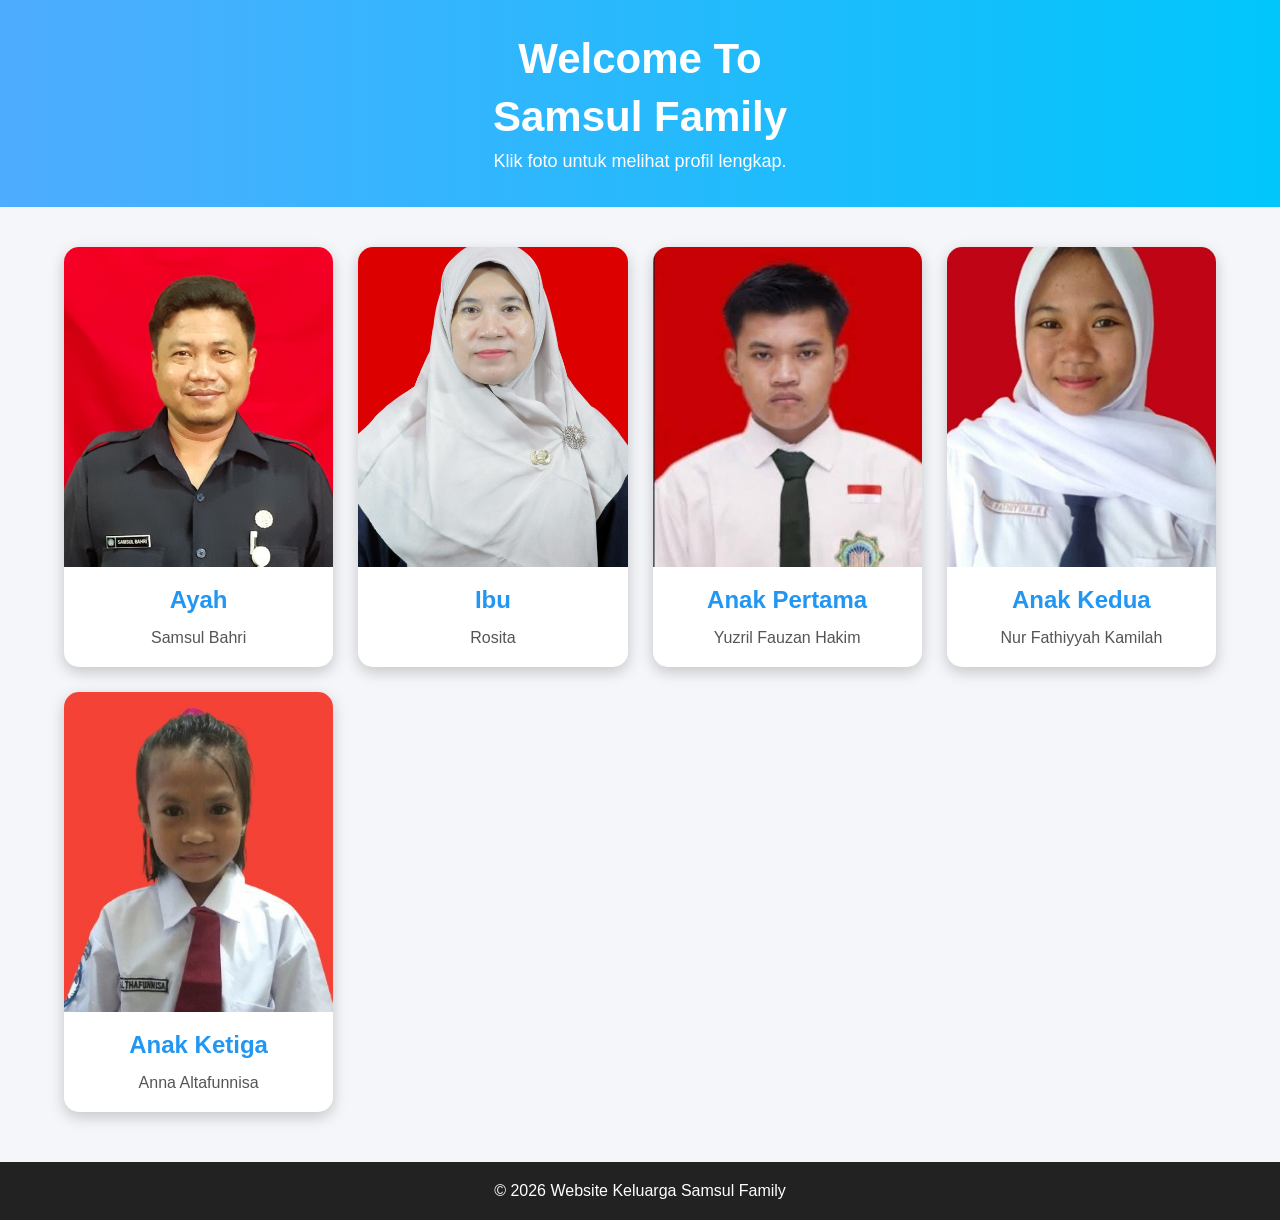
<file: index.html>
<!DOCTYPE html>
<html lang="id">
<head>
<meta charset="UTF-8">
<meta name="viewport" content="width=device-width, initial-scale=1.0">
<title>Samsul Family</title>

<style>

*{
    margin:0;
    padding:0;
    box-sizing:border-box;
    font-family:Arial, Helvetica, sans-serif;
}

body{
    background:#f4f6f9;
}

header{
    background:linear-gradient(90deg,#4facfe,#00c6fb);
    color:white;
    text-align:center;
    padding:35px;
}

header h1{
    font-size:42px;
    margin-bottom:10px;
}

header p{
    font-size:18px;
}

.container{
    width:90%;
    max-width:1300px;
    margin:40px auto;
}

.family{
    display:grid;
    grid-template-columns:repeat(auto-fit,minmax(220px,1fr));
    gap:25px;
}

.card{
    background:white;
    border-radius:15px;
    overflow:hidden;
    box-shadow:0 5px 15px rgba(0,0,0,.2);
    transition:.3s;
    text-align:center;
}

.card:hover{
    transform:translateY(-10px);
}

.card img{
    width:100%;
    height:320px;
    object-fit:cover;
}

.card h2{
    color:#2196F3;
    margin:15px 0;
}

.card p{
    color:#555;
    padding-bottom:20px;
}

a{
    text-decoration:none;
    color:inherit;
}

footer{
    margin-top:50px;
    background:#222;
    color:white;
    text-align:center;
    padding:20px;
}

</style>

</head>
<body>

<header>

<h1>Welcome To</h1>
<h1>Samsul Family</h1>

<p>Klik foto untuk melihat profil lengkap.</p>

</header>

<div class="container">

<div class="family">

<!-- AYAH -->

<a href="ayah.html">

<div class="card">

<img src="WhatsApp Image Ayah.jpeg">

<h2>Ayah</h2>

<p>Samsul Bahri</p>

</div>

</a>

<!-- IBU -->

<a href="ibu.html">

<div class="card">

<img src="WhatsApp Image Ibu.jpeg">

<h2>Ibu</h2>

<p>Rosita</p>

</div>

</a>

<!-- YUZRIL -->

<a href="yuzril.html">

<div class="card">

<img src="WhatsApp Image Yuzril.jpeg">

<h2>Anak Pertama</h2>

<p>Yuzril Fauzan Hakim</p>

</div>

</a>

<!-- FATHIYYAH -->

<a href="fathiyyah.html">

<div class="card">

<img src="WhatsApp Image Fathiyyah.jpeg">

<h2>Anak Kedua</h2>

<p>Nur Fathiyyah Kamilah</p>

</div>

</a>

<!-- ANNA -->

<a href="anna.html">

<div class="card">

<img src="WhatsApp Image Anna.jpeg">

<h2>Anak Ketiga</h2>

<p>Anna Altafunnisa</p>

</div>

</a>

</div>

</div>

<footer>

© 2026 Website Keluarga Samsul Family

</footer>

</body>
</html>
</file>
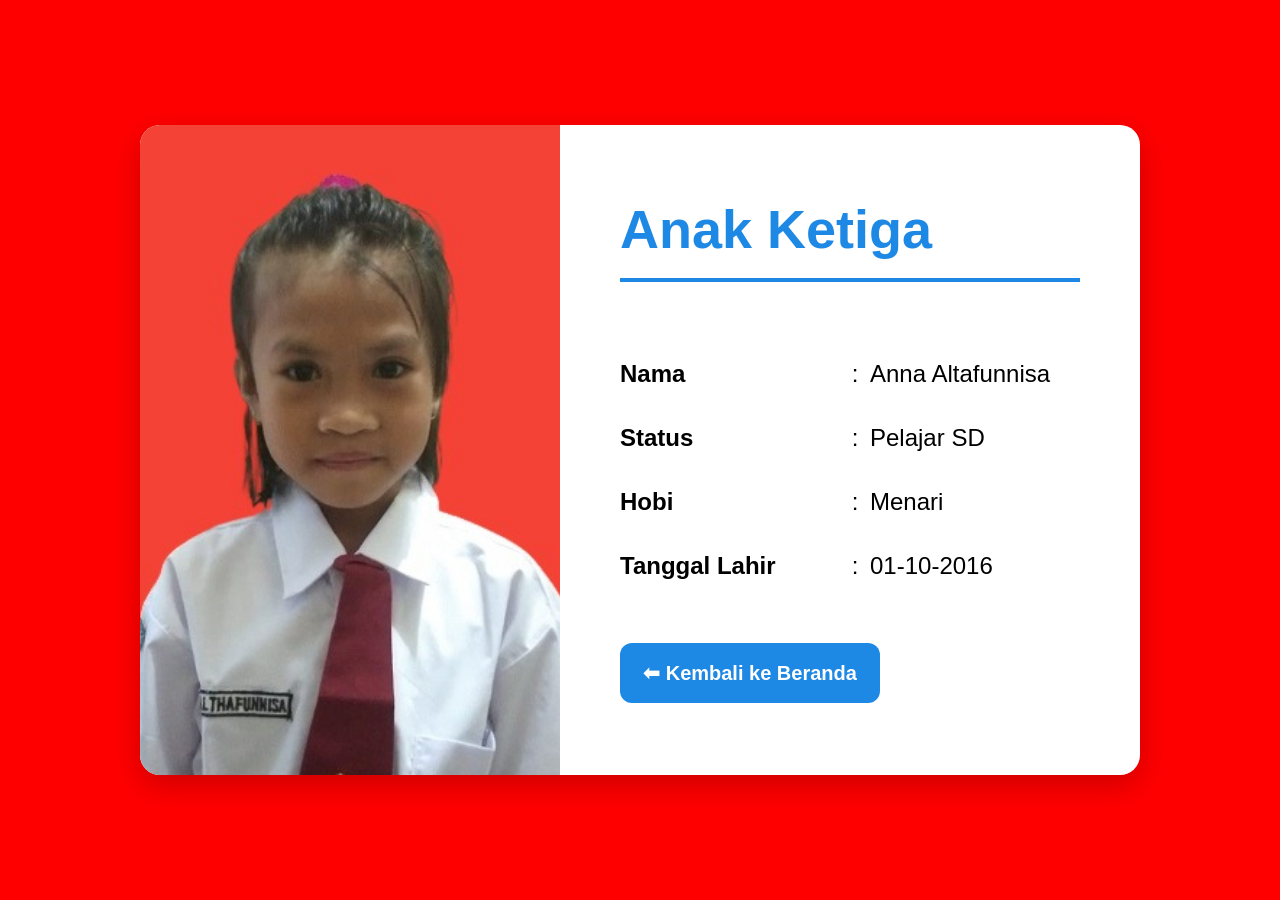
<file: anna.html>
<!DOCTYPE html>
<html lang="id">
<head>
<meta charset="UTF-8">
<meta name="viewport" content="width=device-width, initial-scale=1.0">
<title>Profil Anak Ketiga</title>

<link rel="stylesheet" href="style.css">

</head>
<body>

<div class="container">

<div class="profile">

<div class="image">
<img src="WhatsApp Image Anna.jpeg">
</div>

<div class="info">

<h1>Anak Ketiga</h1>

<table class="profil-table">

<tr>
    <td><b>Nama</b></td>
    <td>:</td>
    <td>Anna Altafunnisa</td>
</tr>

<tr>
    <td><b>Status</b></td>
    <td>:</td>
    <td>Pelajar SD</td>
</tr>

<tr>
    <td><b>Hobi</b></td>
    <td>:</td>
    <td>Menari</td>
</tr>

<tr>
    <td><b>Tanggal Lahir</b></td>
    <td>:</td>
    <td>01-10-2016</td>
</tr>

</table>

<a href="index.html" class="btn">⬅ Kembali ke Beranda</a>
</div>

</div>

</div>

</body>
</html>
</file>
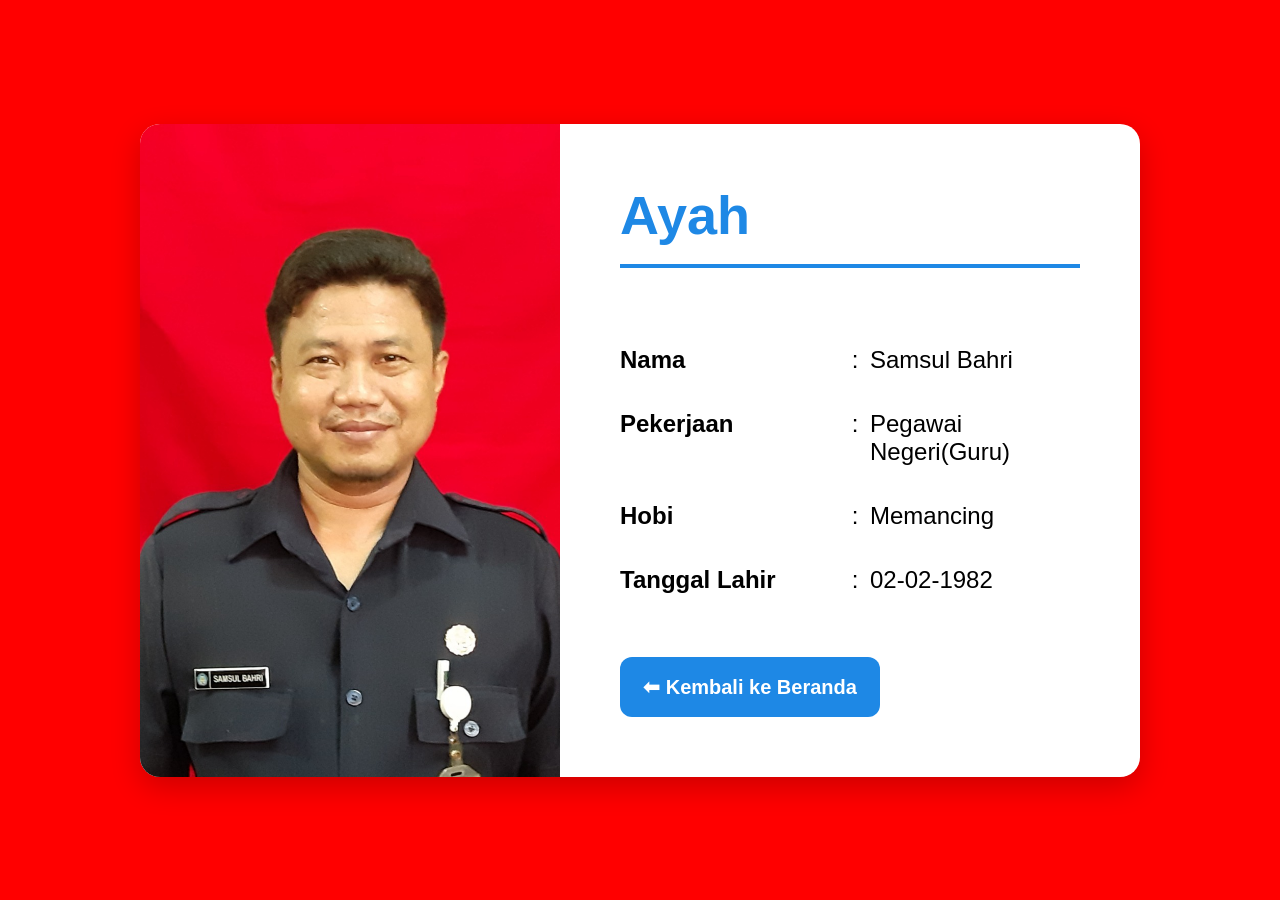
<file: ayah.html>
<!DOCTYPE html>
<html lang="id">
<head>
<meta charset="UTF-8">
<meta name="viewport" content="width=device-width, initial-scale=1.0">
<title>Profil Ayah</title>

<link rel="stylesheet" href="style.css">

</head>
<body>

<div class="container">

<div class="profile">

<div class="image">
<img src="WhatsApp Image Ayah.jpeg">
</div>

<div class="info">

<h1>Ayah</h1>

<table class="profil-table">

<tr>
    <td><b>Nama</b></td>
    <td>:</td>
    <td>Samsul Bahri</td>
</tr>

<tr>
    <td><b>Pekerjaan</b></td>
    <td>:</td>
    <td>Pegawai Negeri(Guru)</td>
</tr>

<tr>
    <td><b>Hobi</b></td>
    <td>:</td>
    <td>Memancing</td>
</tr>

<tr>
    <td><b>Tanggal Lahir</b></td>
    <td>:</td>
    <td>02-02-1982</td>
</tr>

</table>

<a href="index.html" class="btn">⬅ Kembali ke Beranda</a>

</div>

</div>

</div>

</body>
</html>
</file>
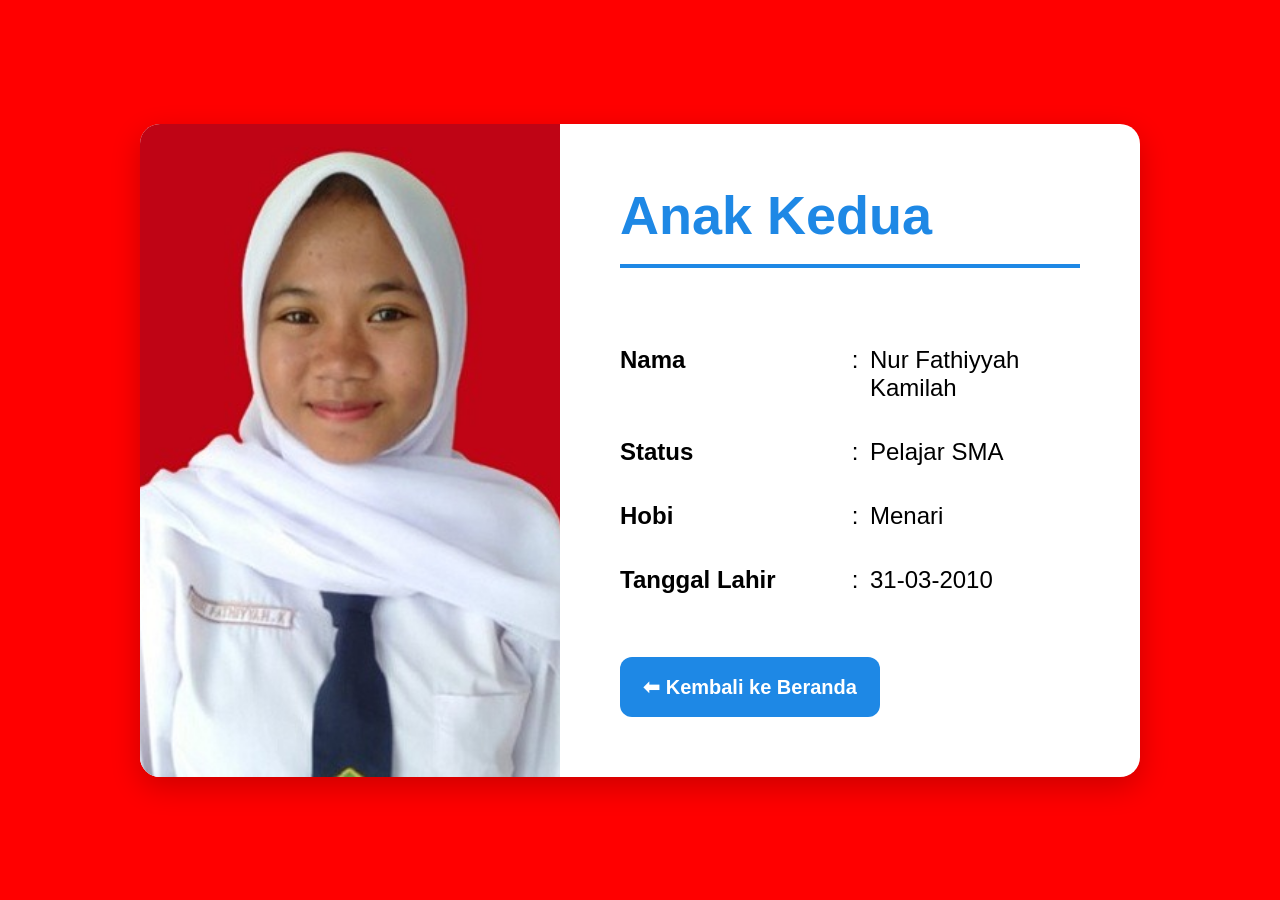
<file: fathiyyah.html>
<!DOCTYPE html>
<html lang="id">
<head>
<meta charset="UTF-8">
<meta name="viewport" content="width=device-width, initial-scale=1.0">
<title>Profil Anak Kedua</title>

<link rel="stylesheet" href="style.css">

</head>
<body>

<div class="container">

<div class="profile">

<div class="image">
<img src="WhatsApp Image Fathiyyah.jpeg">
</div>

<div class="info">

<h1>Anak Kedua</h1>

<table class="profil-table">

<tr>
    <td><b>Nama</b></td>
    <td>:</td>
    <td>Nur Fathiyyah Kamilah</td>
</tr>

<tr>
    <td><b>Status</b></td>
    <td>:</td>
    <td>Pelajar SMA</td>
</tr>

<tr>
    <td><b>Hobi</b></td>
    <td>:</td>
    <td>Menari</td>
</tr>

<tr>
    <td><b>Tanggal Lahir</b></td>
    <td>:</td>
    <td>31-03-2010</td>
</tr>

</table>

<a href="index.html" class="btn">⬅ Kembali ke Beranda</a>

</div>

</div>

</div>

</body>
</html>
</file>
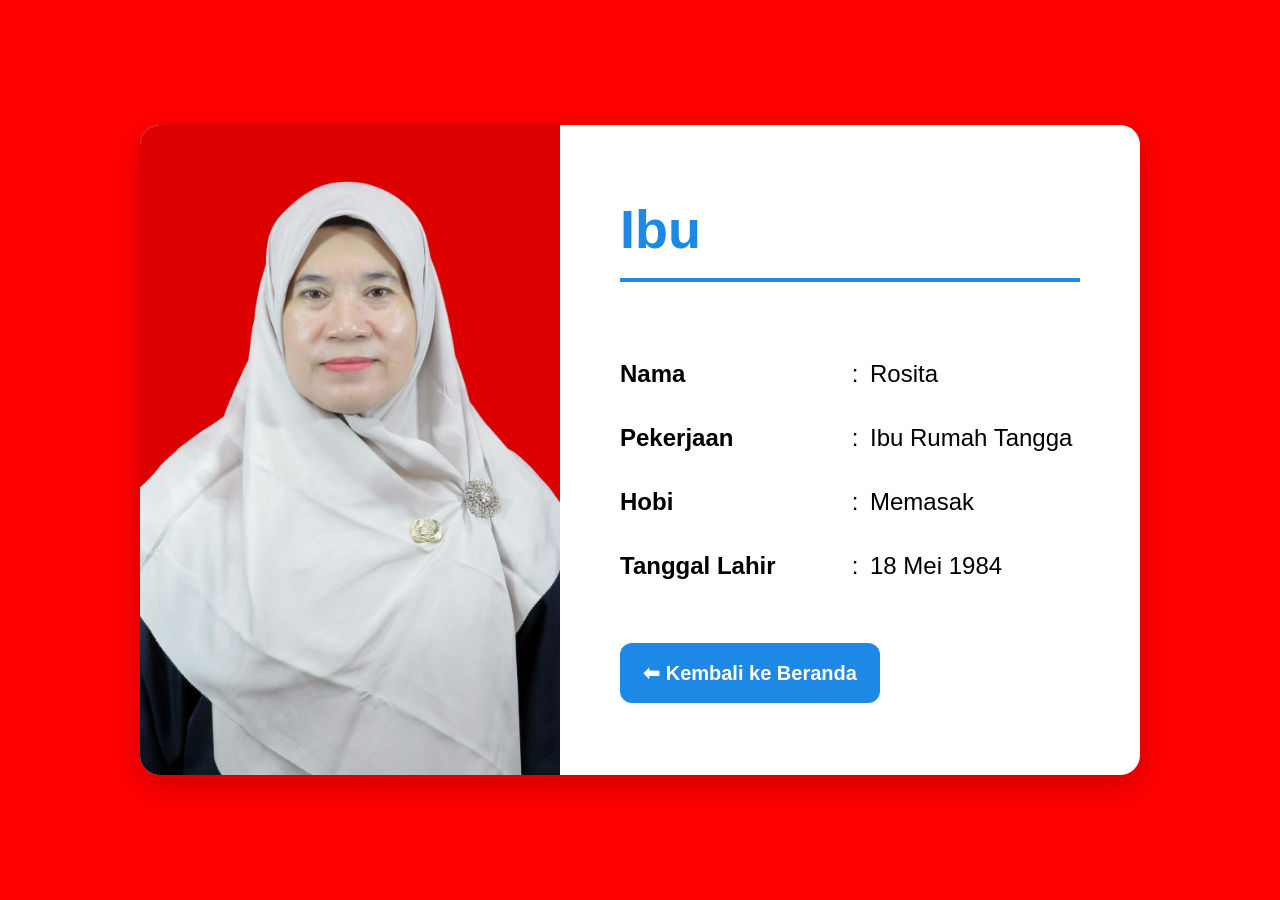
<file: ibu.html>
<!DOCTYPE html>
<html lang="id">
<head>
<meta charset="UTF-8">
<meta name="viewport" content="width=device-width, initial-scale=1.0">
<title>Profil Ibu</title>

<link rel="stylesheet" href="style.css">

</head>
<body>

<div class="container">

<div class="profile">

<div class="image">
<img src="WhatsApp Image Ibu.jpeg">
</div>

<div class="info">

<h1>Ibu</h1>

<table class="profil-table">

<tr>
    <td><b>Nama</b></td>
    <td>:</td>
    <td>Rosita</td>
</tr>

<tr>
    <td><b>Pekerjaan</b></td>
    <td>:</td>
    <td>Ibu Rumah Tangga</td>
</tr>

<tr>
    <td><b>Hobi</b></td>
    <td>:</td>
    <td>Memasak</td>
</tr>

<tr>
    <td><b>Tanggal Lahir</b></td>
    <td>:</td>
    <td>18 Mei 1984</td>
</tr>

</table>

<a href="index.html" class="btn">⬅ Kembali ke Beranda</a>
</div>

</div>

</div>

</body>
</html>
</file>
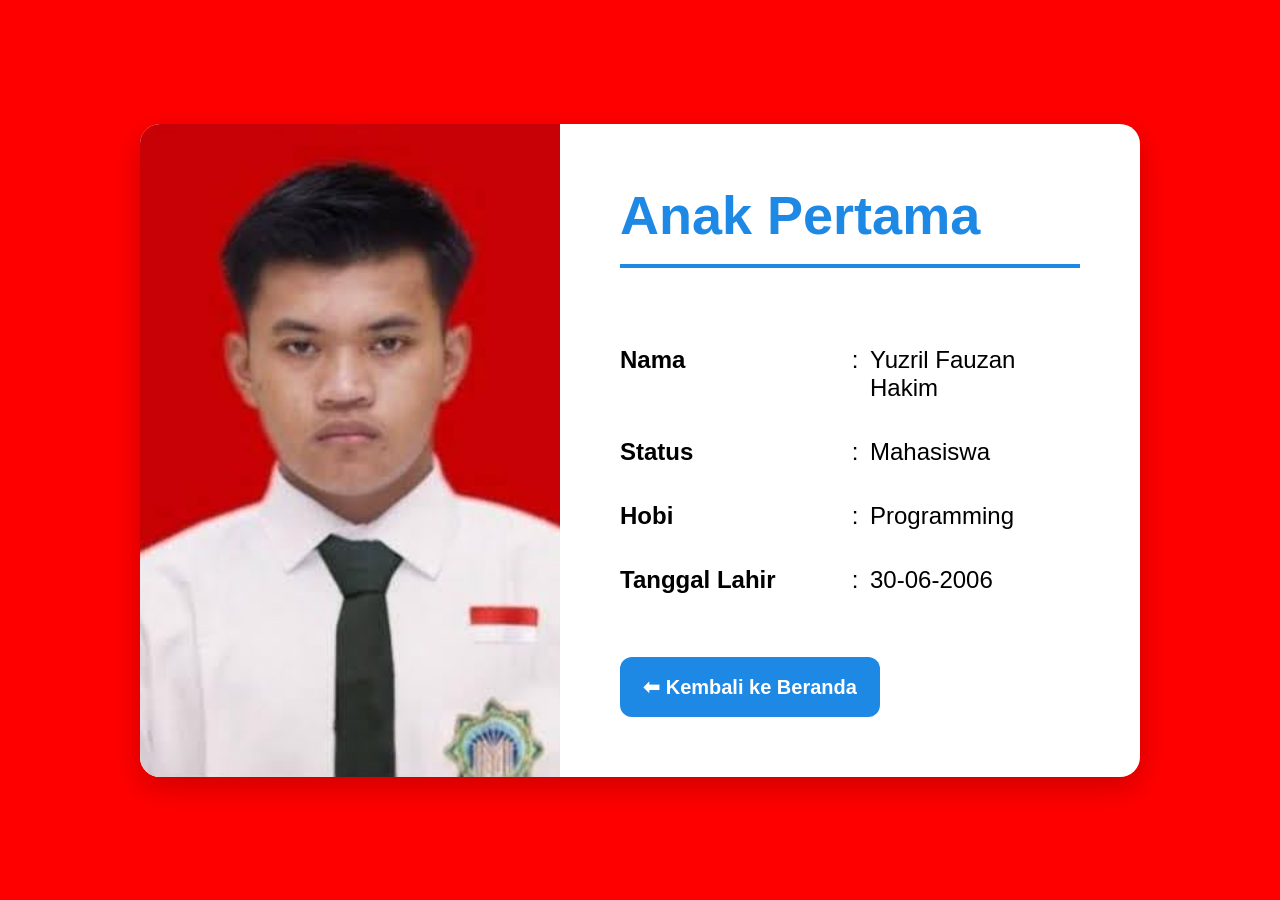
<file: yuzril.html>
<!DOCTYPE html>
<html lang="id">
<head>
<meta charset="UTF-8">
<meta name="viewport" content="width=device-width, initial-scale=1.0">
<title>Profil Anak Pertama</title>

<link rel="stylesheet" href="style.css">

</head>
<body>

<div class="container">

<div class="profile">

<div class="image">
<img src="WhatsApp Image Yuzril.jpeg">
</div>

<div class="info">

<h1>Anak Pertama</h1>

<table class="profil-table">

<tr>
    <td><b>Nama</b></td>
    <td>:</td>
    <td>Yuzril Fauzan Hakim</td>
</tr>

<tr>
    <td><b>Status</b></td>
    <td>:</td>
    <td>Mahasiswa</td>
</tr>

<tr>
    <td><b>Hobi</b></td>
    <td>:</td>
    <td>Programming</td>
</tr>

<tr>
    <td><b>Tanggal Lahir</b></td>
    <td>:</td>
    <td>30-06-2006</td>
</tr>

</table>

<a href="index.html" class="btn">⬅ Kembali ke Beranda</a>

</div>

</div>

</div>

</body>
</html>
</file>
<file: style.css>
body{
    background:red !important;
}


*{
    margin:0;
    padding:0;
    box-sizing:border-box;
    font-family:Arial, Helvetica, sans-serif;
}

body{
    background:#eef2f7;
    display:flex;
    justify-content:center;
    align-items:center;
    min-height:100vh;
    padding:30px;
}

.container{
    width:1000px;
    background:#fff;
    border-radius:20px;
    overflow:hidden;
    box-shadow:0 10px 30px rgba(0,0,0,.2);
}

.profile{
    display:flex;
}

.image{
    width:42%;
}

.image img{
    width:100%;
    height:100%;
    min-height:650px;
    object-fit:cover;
    display:block;
}

.info{
    width:58%;
    padding:60px;
    display:flex;
    flex-direction:column;
    justify-content:center;
}

.info h1{
    color:#1E88E5;
    font-size:54px;
    margin-bottom:40px;
    border-bottom:4px solid #1E88E5;
    padding-bottom:18px;
}

.info p{
    font-size:26px;
    margin:22px 0;
    line-height:1.8;
}

.info b{
    display:inline-block;
    width:180px;
}

.btn{
    display:inline-block;
    margin-top:45px;
    width:260px;
    text-align:center;
    padding:18px;
    background:#1E88E5;
    color:#fff;
    border-radius:12px;
    text-decoration:none;
    font-size:20px;
    font-weight:bold;
    transition:.3s;
}

.btn:hover{
    background:#1565C0;
    transform:translateY(-4px);
}

@media(max-width:768px){

.profile{
    flex-direction:column;
}

.image,
.info{
    width:100%;
}

.image img{
    height:280px;
    min-height:280px;
    object-fit:cover;
}

.info{
    padding:20px;
}

.info h1{
    font-size:36px;
}

.profil-table{
    width:100%;
}

.profil-table td{
    font-size:18px;
    padding:10px 0;
}

.profil-table td{
    display:block;
    width:100%;
    padding:5px 0;
}

.profil-table tr{
    margin-bottom:20px;
    display:block;
}

.profil-table td:nth-child(2){
    display:none;
}

.profil-table td:first-child{
    font-weight:bold;
}

.profil-table td:last-child{
    margin-left:0;
}
.btn{
    width:100%;
    text-align:center;
}

}
.profil-table{
    width:100%;
    border-collapse:collapse;
    margin-top:20px;
}

.profil-table td{
    padding:18px 0;
    font-size:24px;
    vertical-align:top;
}

.profil-table td:first-child{
    width:220px;
    font-weight:bold;
}

.profil-table td:nth-child(2){
    width:30px;
    text-align:center;
}
</file>
